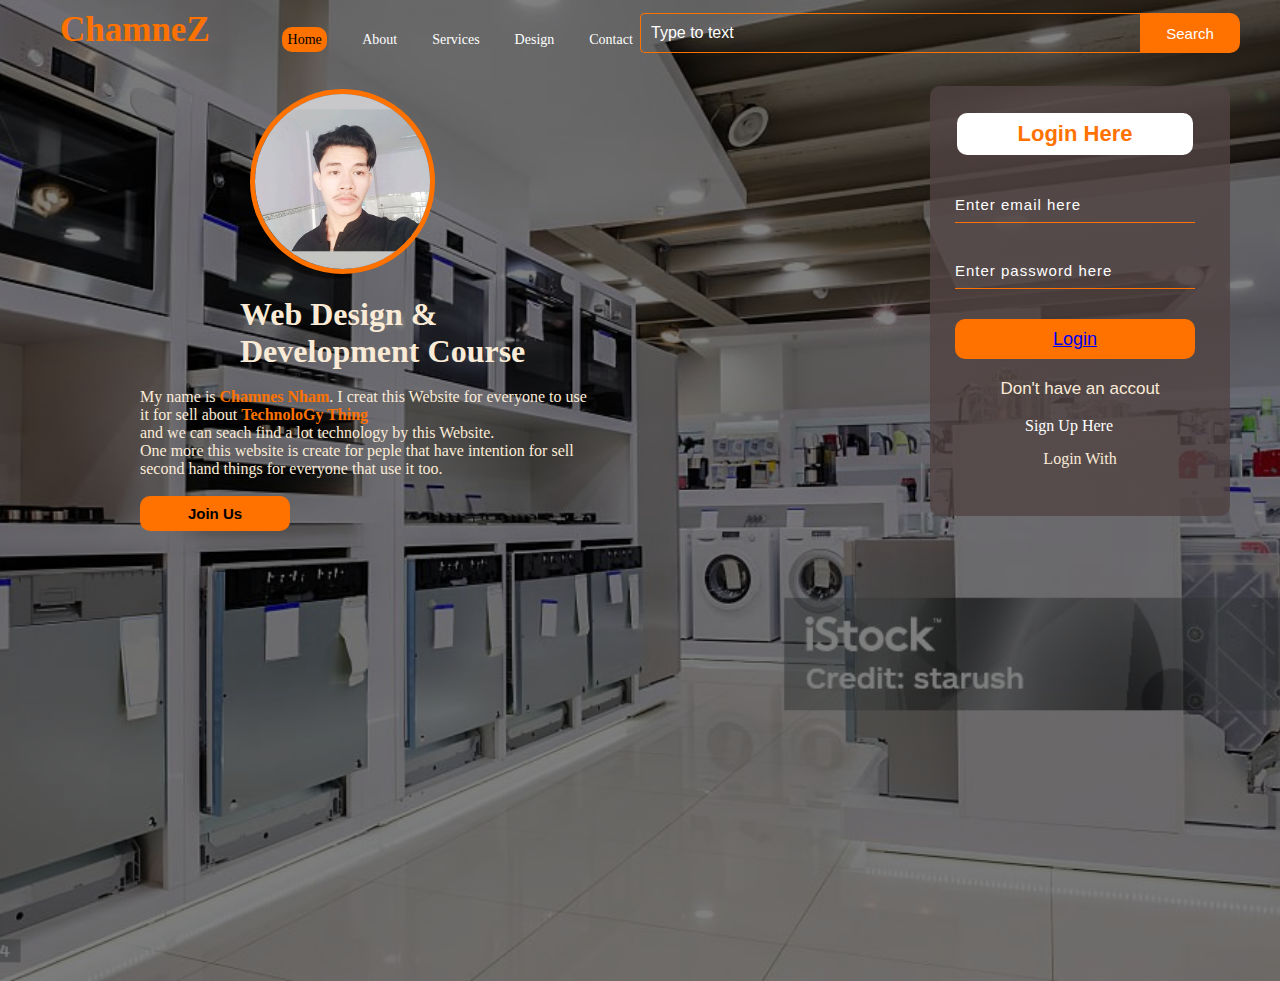
<file: index.html>
<!DOCTYPE html>
<html lang="en">
    <head>
        <title>Website for bigginer</title>
        <link rel="stylesheet" href="style.css">
    </head>
    <body>
        <div class="main">
            <div class="navbar">
                <div class="icon">
                    <h2 class="logo">ChamneZ</h2>
                </div>
                <div class="menu">
                    <ul>
                        <li id="lione"><a href="#">Home</a></li>
                        <li><a href="#">About</a></li>
                        <li><a href="#">Services</a></li>
                        <li><a href="#">Design</a></li>
                        <li><a href="#">Contact</a></li>
                    </ul>
                </div>
                <div class="searches">
                    <input class="srch" type="search" name="" placeholder="Type to text">
                    <a href="#"><button class="btn">Search</button></a>
                </div><br><br>
                <div class="box">
                    <img src="photo_2023-12-09_06-32-29_chamnes.jpg" >
                </div><br>
                <div class="content">
                    <h1>Web Design & <br> Development Course</h1><br>
                    <p class="par">My name is <b style="color: #ff7200;">Chamnes Nham</b>. I creat this Website 
                    for everyone to use <br> it for sell about <b style="color: #ff7200;">TechnoloGy Thing </b>
                    <br>and we can seach find a lot technology by this Website. 
                    <br>One more this website is create for peple that have intention for 
                    sell <br>second hand things for everyone that use it too.</p><br>
                    <button class="cn"><a href="#">Join Us</a></button>
                    <div class="form">
                        <h2>Login Here</h2>
                        <input type="email" name="email" placeholder="Enter email here">
                        <input type="password" name="password" placeholder="Enter password here">
                        <button class="btnn"><a href="#">Login</a></button>

                        <p class="link">Don't have an accout</p><br>
                        <a id="aaa" href="#">Sign Up Here</a>
                        <p class="liw">Login With</p>
                    </div>
                
                </div>
            </div>
        </div>
    </body>
</html>
</file>
<file: style.css>
*{
    margin: 0;
    padding: 0;

}
.main{
    width: 100%;
    background: linear-gradient(to top, rgba(0, 0, 0, 0.5)20%, rgba(131, 180, 188, 0.5)20%, rgba(0, 0, 0, 0.5)20%),
    url(istockphoto-515443264-1024x1024.jpg);
    background-position: center;
    background-size: cover;
    height: 109vh;
}
.navbar{
    width: 1200px;
    height: 75px;
    margin: auto;
}
.icon{
    width: 200px;
    float: left;
    height: 70px;
}
.logo{
    color: #ff7200;
    font-size: 35px;
    font-family: Georgia, serif;
    padding-left: 20px;
    float: left;
    padding-top: 10px;
}
.menu{
    width: 400px;
    float: left;
    height: 70px;
}
ul{
    display: flex;
    align-items: center;
    justify-content: center;
    align-items: center;

}
ul li{
    list-style: none;
    margin-left: 35px;
    margin-top: 27px;
    font-size: 14px;
}
#lione{
    background-color: #ff7200;
    width: 45px;
    height: 15px;
    text-align: center;
    padding: 5px 0 5px 0;
    border-radius: 10px;
}
#lione a{
    color: black;
}
ul li a{
    text-decoration: none;
    color: #fff;

}
ul li a:hover{
    background-color: #ff7200;
    color: black;
    border-radius: 10px;
    width: 40px;
    height: 30px;
}
.search{
    width: 330px;
    float: left;
    margin-left: 270px;
}
.srch{
    font-family: 'Times New Roman';
    width: 500px;
    height: 40px;
    background: transparent;
    border: 1px solid #ff7200;
    margin-top: 13px;
    color: white;
    border-right: none;
    font-size: 16px;
    float: left;
    padding: 10px;
    border-bottom-left-radius: 5px;
    border-top-left-radius: 5px;
}
.btn{
    width: 100px;
    height: 40px;
    background: #ff7200;
    border: 2px solid #ff7200;
    margin-top: 13px;
    color: #fff;
    font-size: 15px;
    border-top-right-radius: 10px;
    border-top-right-radius: 10px;
    border-bottom-right-radius: 10px;
    border-bottom-right-radius: 10px;
}
.btn:focus{
    outline: none;
}
.srch:focus{
    outline: none;
}
.content{
    width: 1200px;
    height: auto;
    margin: auto;
    float:inline-start;
    color: antiquewhite;
    padding: 0 100px;
    position: relative;
}

.content.par{
    padding-right: 20px;
    padding-bottom: 25px;
    font-family: Arial;
    letter-spacing: 1.2px;
    line-height: 30px;
}
 /* .par{
    padding:0 70px;
} */
 
.content h1{
    padding: 0 100px;
} 
.content h1:hover{
    color: #ff7200;
}
.cn{
    width: 150px;
    height: 35px;
    background-color: #ff7200;
    border: none;
    border-radius: 10px;
}
.cn:hover{
    background-color: hwb(192 5% 10%);
}
.cn a{
    text-decoration: none;
    font-size: 15px;
    font-weight: bold;
    color: black;
}
.box{
    padding: 0 10px;
    margin: 0 200px;
}
.box img{
    width: 175px;
    height: 175px;
    border-radius: 50%;
    border:5px solid #ff7200;
}
.box img:hover{
    border: 7px solid cornflowerblue;
}
.form{
    width: 250px;
    height: 380px;
    background: linear-gradient(to top, rgba(81, 67, 67, 0.8)10%,rgba(81, 67, 67, 0.8)10%);
    position: absolute;
    top: -210px;
    left: 890px;
    border-radius: 10px;
    padding: 25px;
}
.form h2{
    width: 220px;
    font-family: sans-serif;
    text-align: center;
    color: #ff7200;
    font-size: 22px;
    background-color: #fff;
    border-radius: 10px;
    margin: 2px;
    padding: 8px;
}
.form input{
    width: 240px;
    height: 35px;
    background: transparent;
    border-bottom: 1px solid #ff7200;
    border-top: none;
    border-left: none;
    border-right: none;
    color: #fff;
    font-size: 15px;
    letter-spacing: 1px;
    margin-top: 30px;
    font-family:sans-serif;
}
.form input:focus{
    outline: none;
}
::placeholder{
    color: #fff;
    font-family: Arial;
}
.btnn{
    width: 240px;
    height: 40px;
    background: #ff7200;
    border: none;
    margin-top: 30px;
    font-size: 18px;
    border-radius: 10px;
    cursor: pointer;
    color: #fff;
    transition: 0.4s ease;
}
.btnn:hover{
    background: #fff;
    color: #ff7200;
}
#aaa{
    text-decoration: none;
    text-align: center;
    color: white;
    padding: 70px;
}
.form .link{
    font-family: Arial, Helvetica, sans-serif;
    font-size: 17px;
    padding-top: 20px;
    text-align: center;
}
.form .link a{
    text-decoration: none;
    color: #ff7200;
}
.liw{
    padding-top: 15px;
    padding-bottom: 10px;
    text-align: center;
}
</file>
